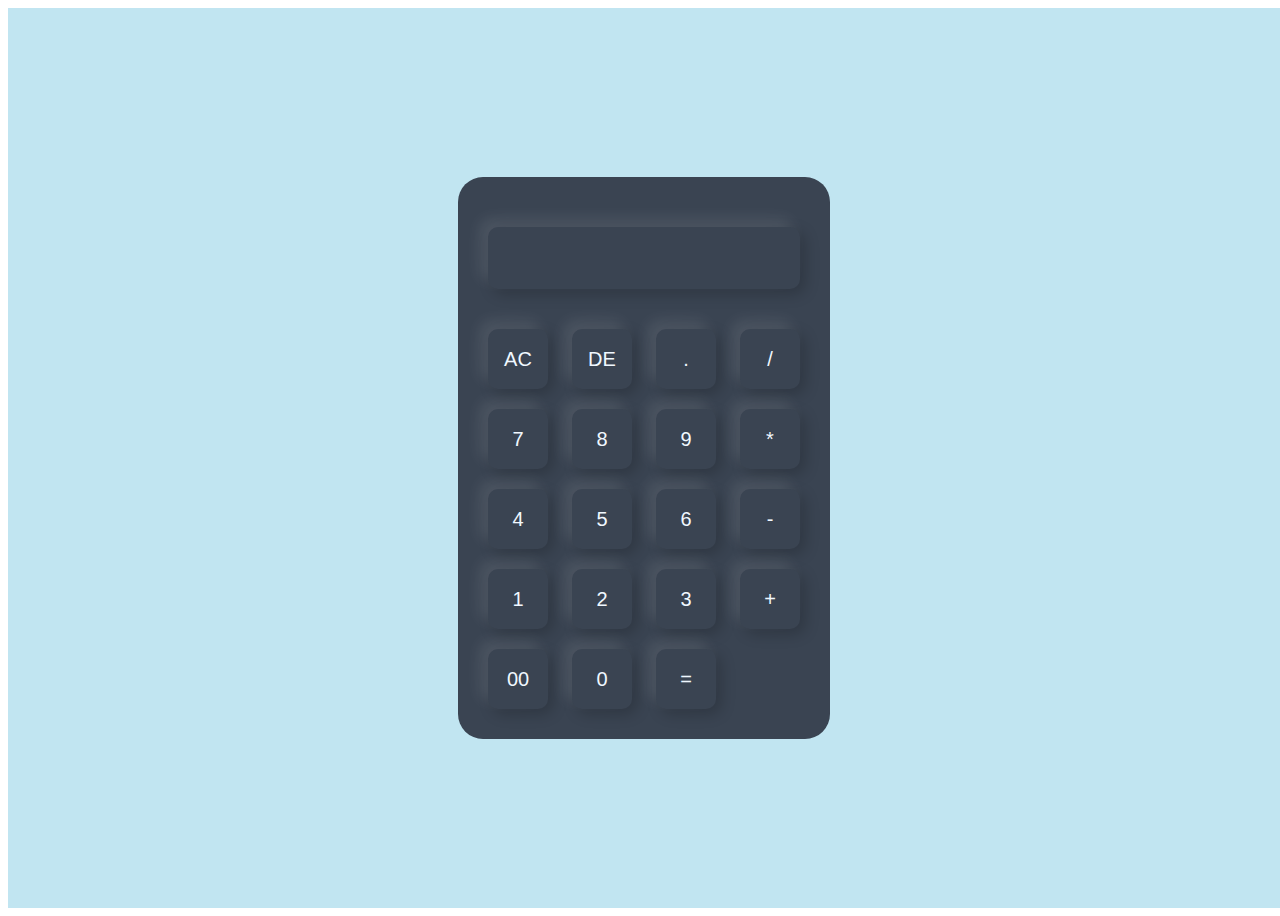
<file: index.html>
<!DOCTYPE html>
<head>
    <title>
        calculator
    </title>
    <link rel="stylesheet" type="text/css" href="calculator.css">
</head>
<body>
    <div id="main">
         <div class="body">
            <form>
                <div class="display">
            <input type="text" name="display">
            </div>
            <div>
                <input type="button" value="AC" onclick="display.value=''">
                <input type="button" value="DE" onclick="display.value= display.value.toString().slice(0,-1)">
                <input type="button" value="." onclick="display.value +='.'">
                <input type="button" value="/" onclick="display.value +='/'">
            </div>
            <div>
                <input type="button" value="7" onclick="display.value +='7'">
                <input type="button" value="8" onclick="display.value +='8'">
                <input type="button" value="9" onclick="display.value +='9'">
                <input type="button" value="*" onclick="display.value +='*'">
            </div>
            <div>
                <input type="button" value="4"onclick="display.value +='4'">
                <input type="button" value="5" onclick="display.value +='5'">
                <input type="button" value="6" onclick="display.value +='6'">
                <input type="button" value="-" onclick="display.value +='-'">
            </div>
            <div>
                <input type="button" value="1" onclick="display.value +='1'">
                <input type="button" value="2" onclick="display.value +='2'">
                <input type="button" value="3" onclick="display.value +='3'">
                <input type="button" value="+" onclick="display.value +='+'">
            </div>
            <div>
                <input type="button" value="00" onclick="display.value +='00'">
                <input type="button" value="0" onclick="display.value +='0'">
                <input type="button" value="=" onclick="display.value = eval(display.value)" class="equal" >
            </div>
        </form>
        </div>
    </div>
</body>
</file>
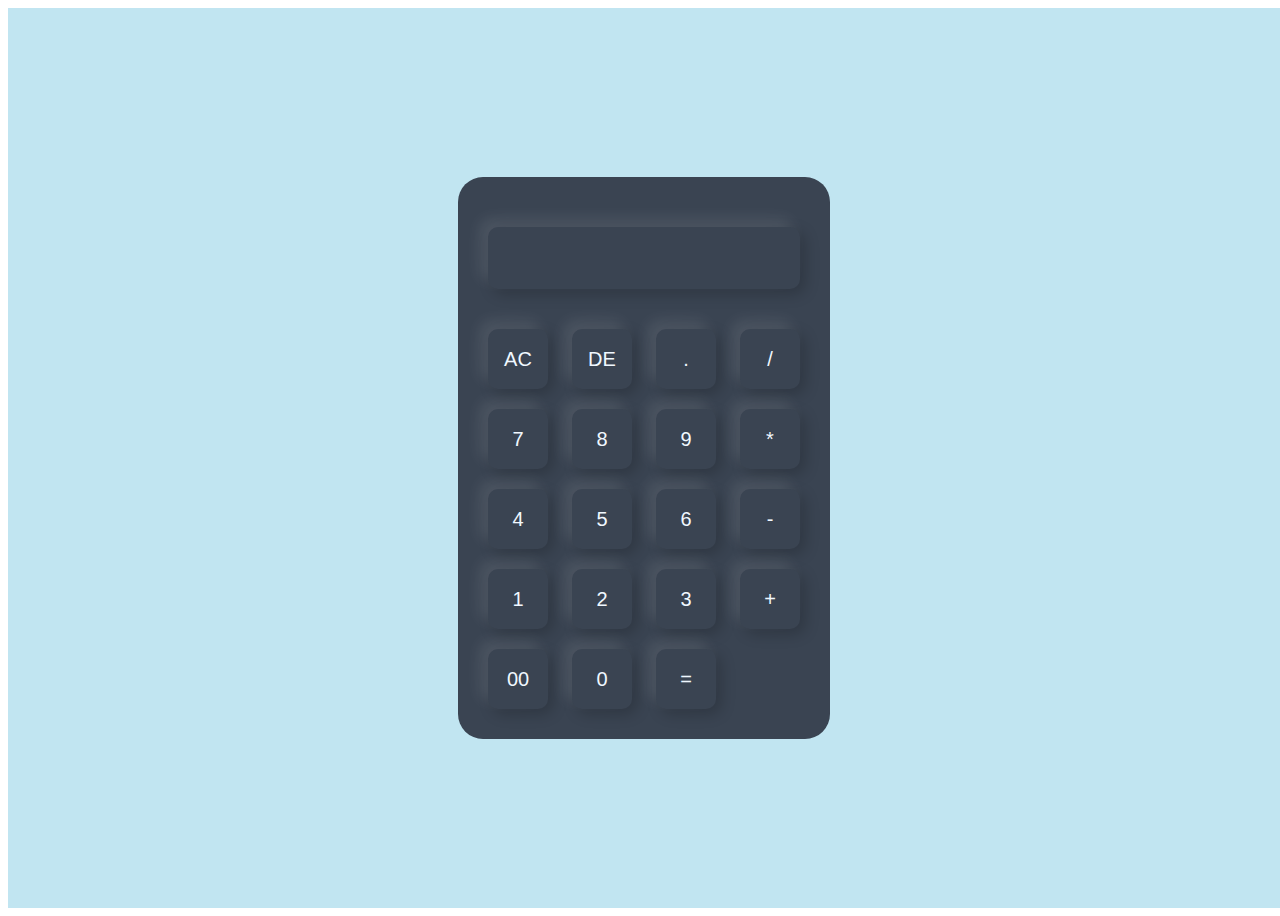
<file: calculator.html>
<!DOCTYPE html>
<head>
    <title>
        calculator
    </title>
    <link rel="stylesheet" type="text/css" href="calculator.css">
</head>
<body>
    <div id="main">
         <div class="body">
            <form>
                <div class="display">
            <input type="text" name="display">
            </div>
            <div>
                <input type="button" value="AC" onclick="display.value=''">
                <input type="button" value="DE" onclick="display.value= display.value.toString().slice(0,-1)">
                <input type="button" value="." onclick="display.value +='.'">
                <input type="button" value="/" onclick="display.value +='/'">
            </div>
            <div>
                <input type="button" value="7" onclick="display.value +='7'">
                <input type="button" value="8" onclick="display.value +='8'">
                <input type="button" value="9" onclick="display.value +='9'">
                <input type="button" value="*" onclick="display.value +='*'">
            </div>
            <div>
                <input type="button" value="4"onclick="display.value +='4'">
                <input type="button" value="5" onclick="display.value +='5'">
                <input type="button" value="6" onclick="display.value +='6'">
                <input type="button" value="-" onclick="display.value +='-'">
            </div>
            <div>
                <input type="button" value="1" onclick="display.value +='1'">
                <input type="button" value="2" onclick="display.value +='2'">
                <input type="button" value="3" onclick="display.value +='3'">
                <input type="button" value="+" onclick="display.value +='+'">
            </div>
            <div>
                <input type="button" value="00" onclick="display.value +='00'">
                <input type="button" value="0" onclick="display.value +='0'">
                <input type="button" value="=" onclick="display.value = eval(display.value)" class="equal" >
            </div>
        </form>
        </div>
    </div>
</body>
</file>
<file: calculator.css>
#main{
    background-color: rgb(193, 229, 241);
    height: 100vh;
    width: 100vw;
    display: flex;
    justify-content: center;
    align-items: center;
}
.body{
    background:#3a4452;;
    padding: 20px;
    border-radius:25px;
}
.body form input{
    border: 0;
    outline: 0;
    width: 60px;
    height: 60px;
    border-radius: 10px;
    box-shadow: -8px -8px 15px rgba(255, 255, 255,0.1),5px 5px 15px rgba(0, 0,0,0.2);
    background: transparent;
    font-size: 20px;
    color: aliceblue;
    cursor: pointer;
    margin: 10px;
}
.display{
    display: flex;
    justify-content: flex-end;
    margin: 20px 0;
}
.display input{
    text-align: right;
    flex: 1;
    font-size: 40px;
}
 form input.equal{
    width: 140px;
}
</file>
